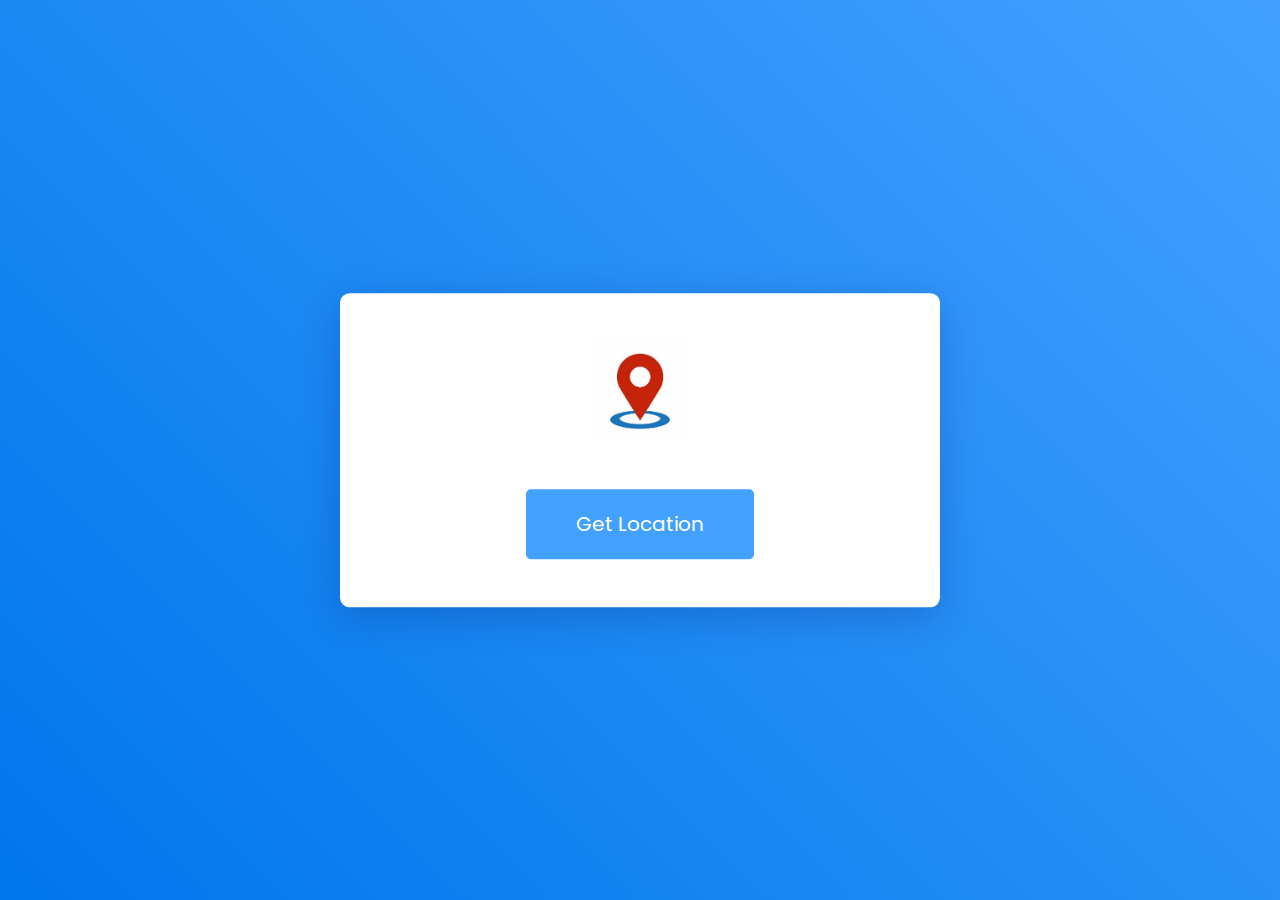
<file: web pro/location/index.html>
﻿<!DOCTYPE html>
<html lang="en">
<head>
    <meta name="viewport" content="width=device-width, initial-scale=1.0" />
    <title>Get User Location</title>
    <!-- Google Fonts -->
    <link href="https://fonts.googleapis.com/css2?family=Poppins:wght@500&display=swap"
          rel="stylesheet" />
    <!-- Stylesheet -->
    <link rel="stylesheet" href="style.css" />
</head>
<body>
    <div class="container">
        <img src="location.jpg" />
        <div id="location-details"></div>
        <button id="get-location">Get Location</button>
    </div>
    <!-- Script -->
    <script src="script.js"></script>
</body>
</html>
</file>
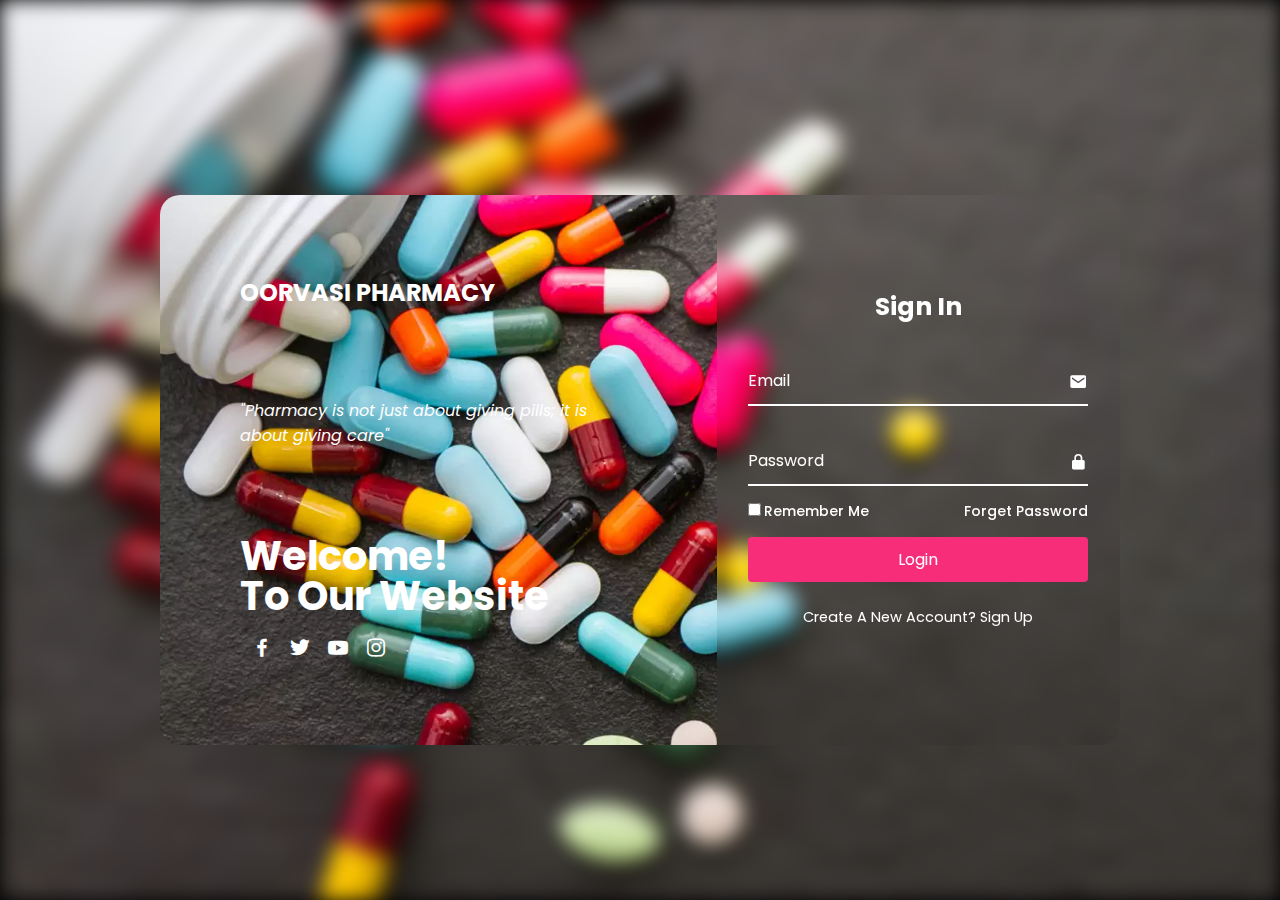
<file: web pro/login/index.html>
﻿<!DOCTYPE html>
<html lang="en">
<head>
    <title>pharmacy</title>
    <link rel="stylesheet" href="index.css">
    <link href='https://unpkg.com/boxicons@2.1.4/css/boxicons.min.css' rel='stylesheet'>
</head>
<body>
    
    <!-- LOGIN FORM CREATION -->
    <div class="background"></div>
    <div class="container">
        <div class="item">
            <h2 ></i>OORVASI PHARMACY</h2>
            <p><i>"Pharmacy is not just about giving pills; it is about giving care"</i></p>
            <div class="text-item">
                <h2>
                    Welcome! <br><span>
                        To Our Website
                    </span>
                </h2>
                <p></p>
                <div class="social-icon">
                    <a href="#"><i class='bx bxl-facebook'></i></a>
                    <a href="#"><i class='bx bxl-twitter'></i></a>
                    <a href="#"><i class='bx bxl-youtube'></i></a>
                    <a href="#"><i class='bx bxl-instagram'></i></a>
                    
                </div>
            </div>
        </div>
        <div class="login-section">
            <div class="form-box login">
                <form action="">
                    <h2>Sign In</h2>
                    <div class="input-box">
                        <span class="icon"><i class='bx bxs-envelope'></i></span>
                        <input type="email" required>
                        <label>Email</label>
                    </div>
                    <div class="input-box">
                        <span class="icon"><i class='bx bxs-lock-alt'></i></span>
                        <input type="password" required>
                        <label>Password</label>
                    </div>
                    <div class="remember-password">
                        <label for=""><input type="checkbox">Remember Me</label>
                        <a href="#">Forget Password</a>
                    </div>
                    <button class="btn">Login</button>
                    <div class="create-account">
                        <p>Create A New Account? <a href="#" class="register-link">Sign Up</a></p>
                    </div>
                </form>
            </div>
            <div class="form-box register">
                <form action="">

                    <h2>Sign Up</h2>

                    <div class="input-box">
                        <span class="icon"><i class='bx bxs-user'></i></span>
                        <input type="text" required>
                        <label>Username</label>
                    </div>
                    <div class="input-box">
                        <span class="icon"><i class='bx bxs-envelope'></i></span>
                        <input type="email" required>
                        <label>Email</label>
                    </div>
                    <div class="input-box">
                        <span class="icon"><i class='bx bxs-lock-alt'></i></span>
                        <input type="password" required>
                        <label>Password</label>
                    </div>
                    <div class="remember-password">
                        <label for=""><input type="checkbox">I agree with this statement</label>
                    </div>
                    <button class="btn">Login</button>
                    <div class="create-account">
                        <p>Already Have An Account? <a href="#" class="login-link">Sign In</a></p>
                    </div>
                </form>
            </div>
        </div>
    </div>
    <!-- SIGN UP FORM CREATION -->

    <script src="index.js"></script>
</body>

</html>
</file>
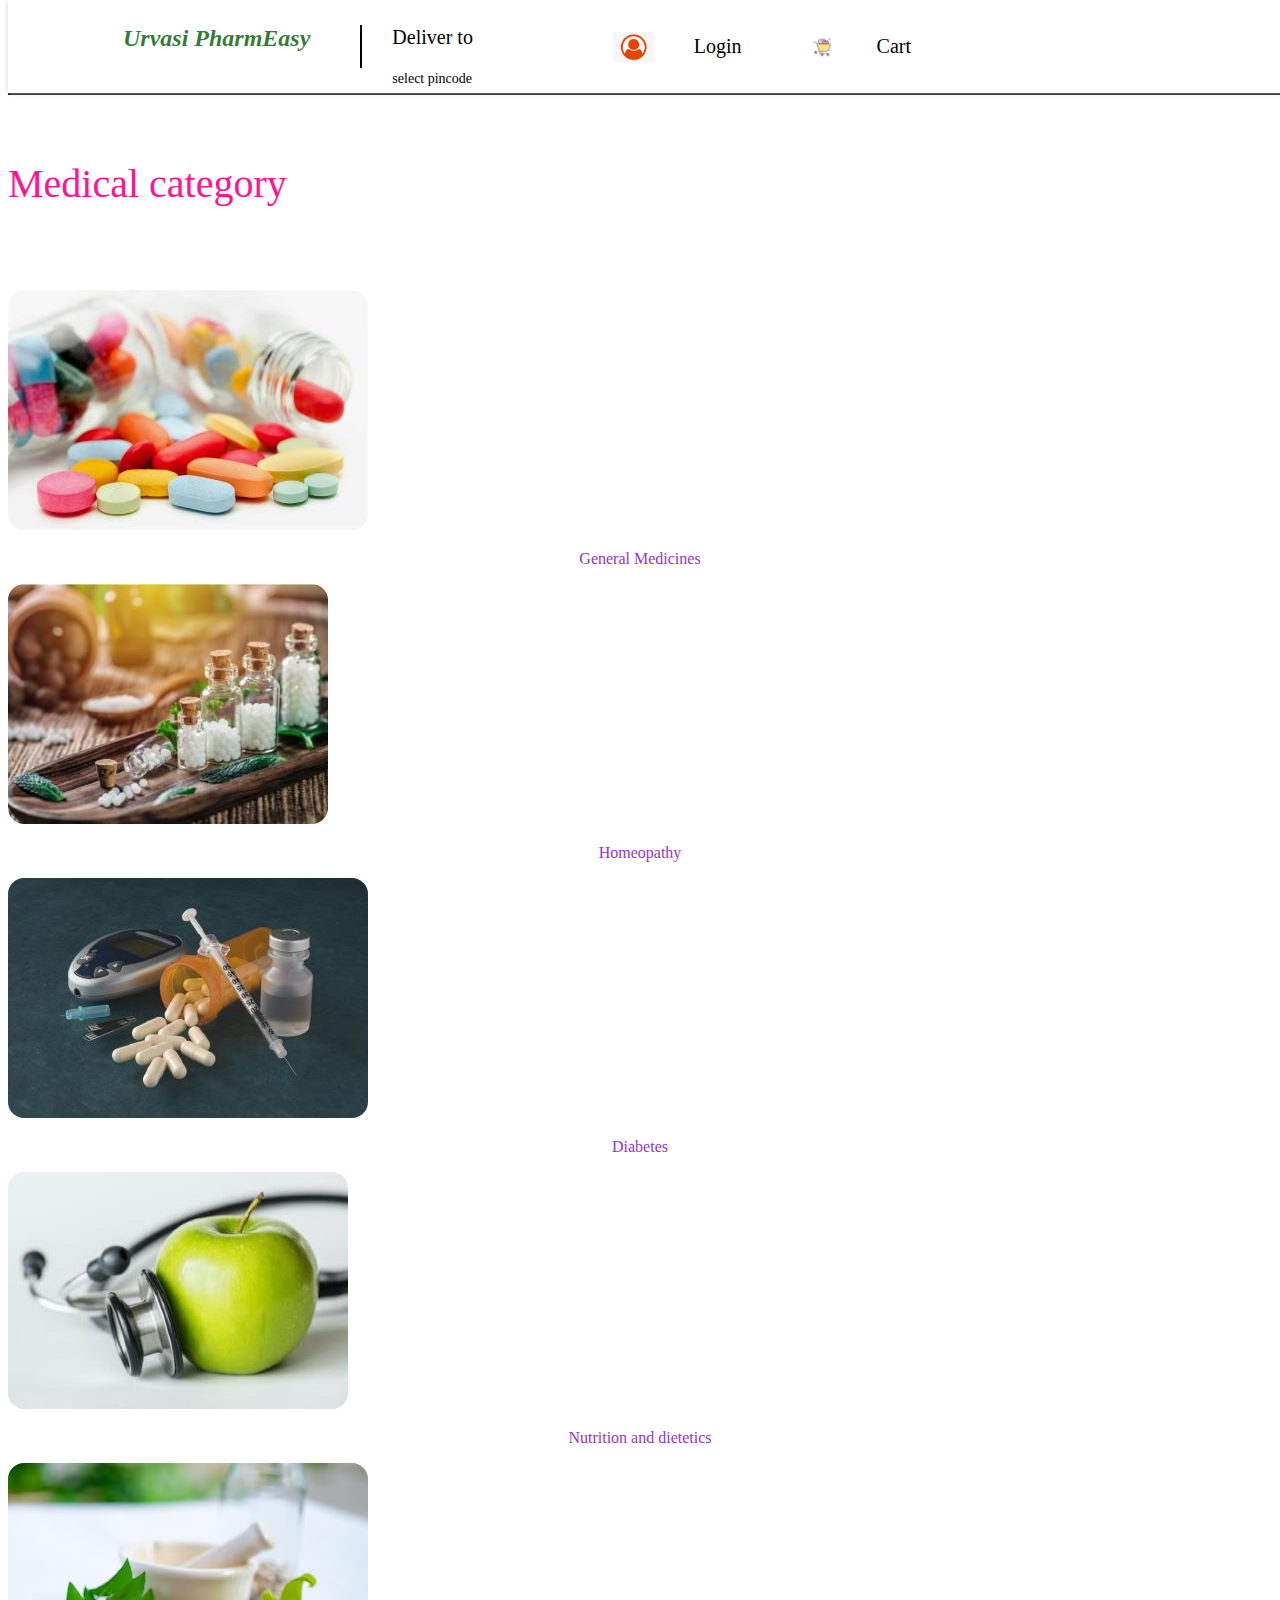
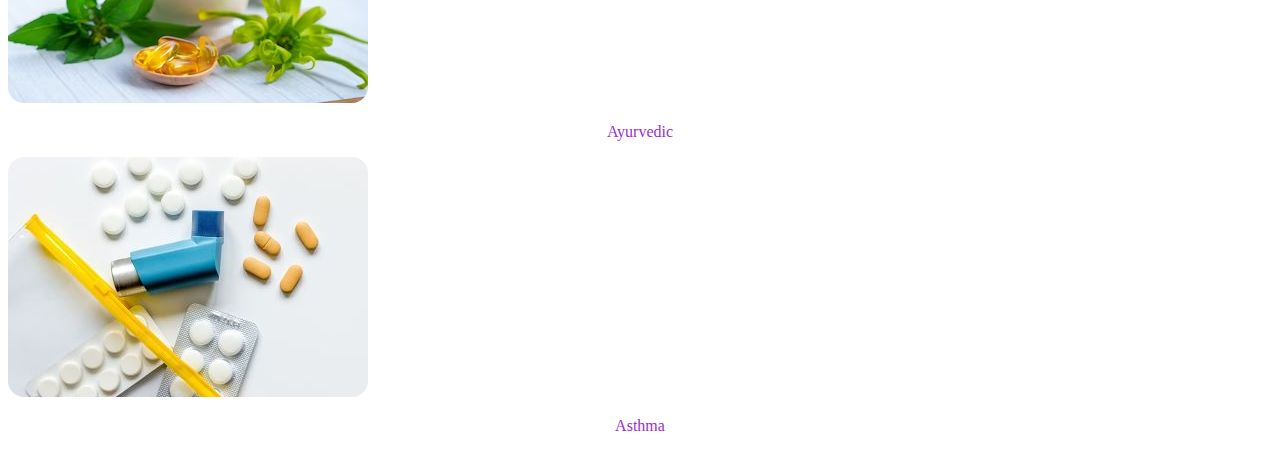
<file: web pro/pharmasyhp.html>
<!DOCTYPE html>
<html lang="en">
    <head>
        <title>Urvasi PharmEasy</title>
        <meta charset="UTF-8">
        <meta http-equiv="X-UA-Compatible" content="IE=edge">
        <meta name="viewport" content="width=device-width, initial-scale=1.0">
        <link rel="stylesheet" href="hpstyle.css">
        <!--<link rel="stylesheet" href="medicine.css">-->
        <link href="https://cdn.jsdelivr.net/npm/bootstrap@5.3.0-alpha1/dist/css/bootstrap.min.css" rel="stylesheet" integrity="sha384-GLhlTQ8iRABdZLl6O3oVMWSktQOp6b7In1Zl3/Jr59b6EGGoI1aFkw7cmDA6j6gD" crossorigin="anonymous">
        <link rel="stylesheet" href="https://cdnjs.cloudflare.com/ajax/libs/font-awesome/6.3.0/css/all.min.css" integrity="sha512-SzlrxWUlpfuzQ+pcUCosxcglQRNAq/DZjVsC0lE40xsADsfeQoEypE+enwcOiGjk/bSuGGKHEyjSoQ1zVisanQ==" crossorigin="anonymous" referrerpolicy="no-referrer" />
    </head>
    <body>
      
        <div id="navbar">
          <div id="nav">
             <h2 id="topic">Urvasi PharmEasy</h2>
               <div id="pick-add" class="pin">
                    <div>
                        <p id="d">Deliver to</p>
                    </div>
                    <h4 id="p" onclick="window.open('location/index.html','_self')" >select pincode</h4>
                   <!--<i id="arr" class="fa-solid fa-angle-down"></i>-->
              </div>
                <ul id="list">
                    <li><a href="../web pro/login/index.html" target="_self"><img src="login.png" id="1st"><p>Login</p></a></li>
                    <li><a href="#"><img src="cart.png" id="3rd"><p>Cart</p></a></li>
                </ul>
           </div>
        </div>
        <section>
            <div>Medicine
                <div>medicine</div>
                <div>medicine</div>
                <pre>


                </pre>
            </div>
<!--      
    <div class="container">
        <div class="main_box">
            <div class="box">
                <div class="box1_line2">
                    Search for Medical / Products category
                </div>
                <div class="box1_line3">
                    <div class="line3_col1" style="vertical-align: middle;"> 
                        <div class="select_pincode" onclick="window.open('location/index.html','_self')">Select Pincode</div>
                        <span class="down_icon"><i class="fa-solid fa-sort-down"></i></span>  
                    </div>
                        <input type="text" class="inp" placeholder="Search medical/Products category">                        
                    <div class="search_div">
                        <span class="search_icon"><i class="fa-solid fa-magnifying-glass" style="color: rgb(200, 197, 197)"></i>
                        </span> 
                    </div>
                </div>
            </div>
            <div class="main_boxes">
                <div class="main_box2">
                    <div class="box2_icon1">
                        <i class="fa-solid fa-file-prescription" style="color:#0dcfbf;"></i>
                    </div>
                    <div class="Order_with_prescription">
                        Order with prescription
                    </div>
                    <div class="arrow"><i class="fa-solid fa-caret-right" style="color:#10847e;"></i></div>
                </div>
            </div>
        </div>   
    </div>
    <pre>
    -->

    </pre>

            <div class="container">
                <div class="row justify-content-lg-center">
                    <div class="col col-lg-3">
                        <p style="font-size: 40px; color: deeppink; font-family: fantasy;">Medical category</p>
                    </div>
                </div>
                <pre>

                </pre>
                <div id="sty" class="row">
                    <div id="fir" class="col-4" onclick="window.open('medicine/searching2.html', '_self');">
                        <a href="#"><img style="border-radius: 1em;" src="gmed.jpg">
                           <div class="card-body">
                              <p style="text-align: center;">General Medicines</p>
                        </div></a>
                    </div>
                    <div id="fir" class="col-4">
                            <a href="#"><img style="border-radius: 1em;" src="home.jpg">
                               <div class="card-body">
                                  <p style="text-align: center;">Homeopathy</p>
                            </div></a>
                    </div>
                    <div id="fir" class="col-4">
                        <a href="#"><img style="border-radius: 1em;" src="dia.jpg">
                            <div class="card-body">
                               <p style="text-align: center;">Diabetes</p>
                         </div></a>
                    </div>
                    <div id="fir" class="col-4">
                        <a href="#"><img style="border-radius: 1em;" src="nutri.jpg">
                            <div class="card-body">
                               <p style="text-align: center;">Nutrition and dietetics</p>
                         </div></a>
                    </div>
                        <div id="fir" class="col-4">
                            <a href="#"><img style="border-radius: 1em;" src="ayu.jpg">
                               <div class="card-body">
                                  <p style="text-align: center;">Ayurvedic</p>
                            </div></a>
                    </div>
                    <div id="fir" class="col-4">
                        <a href="#"><img style="border-radius: 1em;" src="asth.jpg">
                            <div class="card-body">
                               <p style="text-align: center;">Asthma</p>
                         </div></a>
                    </div>
                </div>
            </div>
        </section>
   </body>   
</html>
</file>
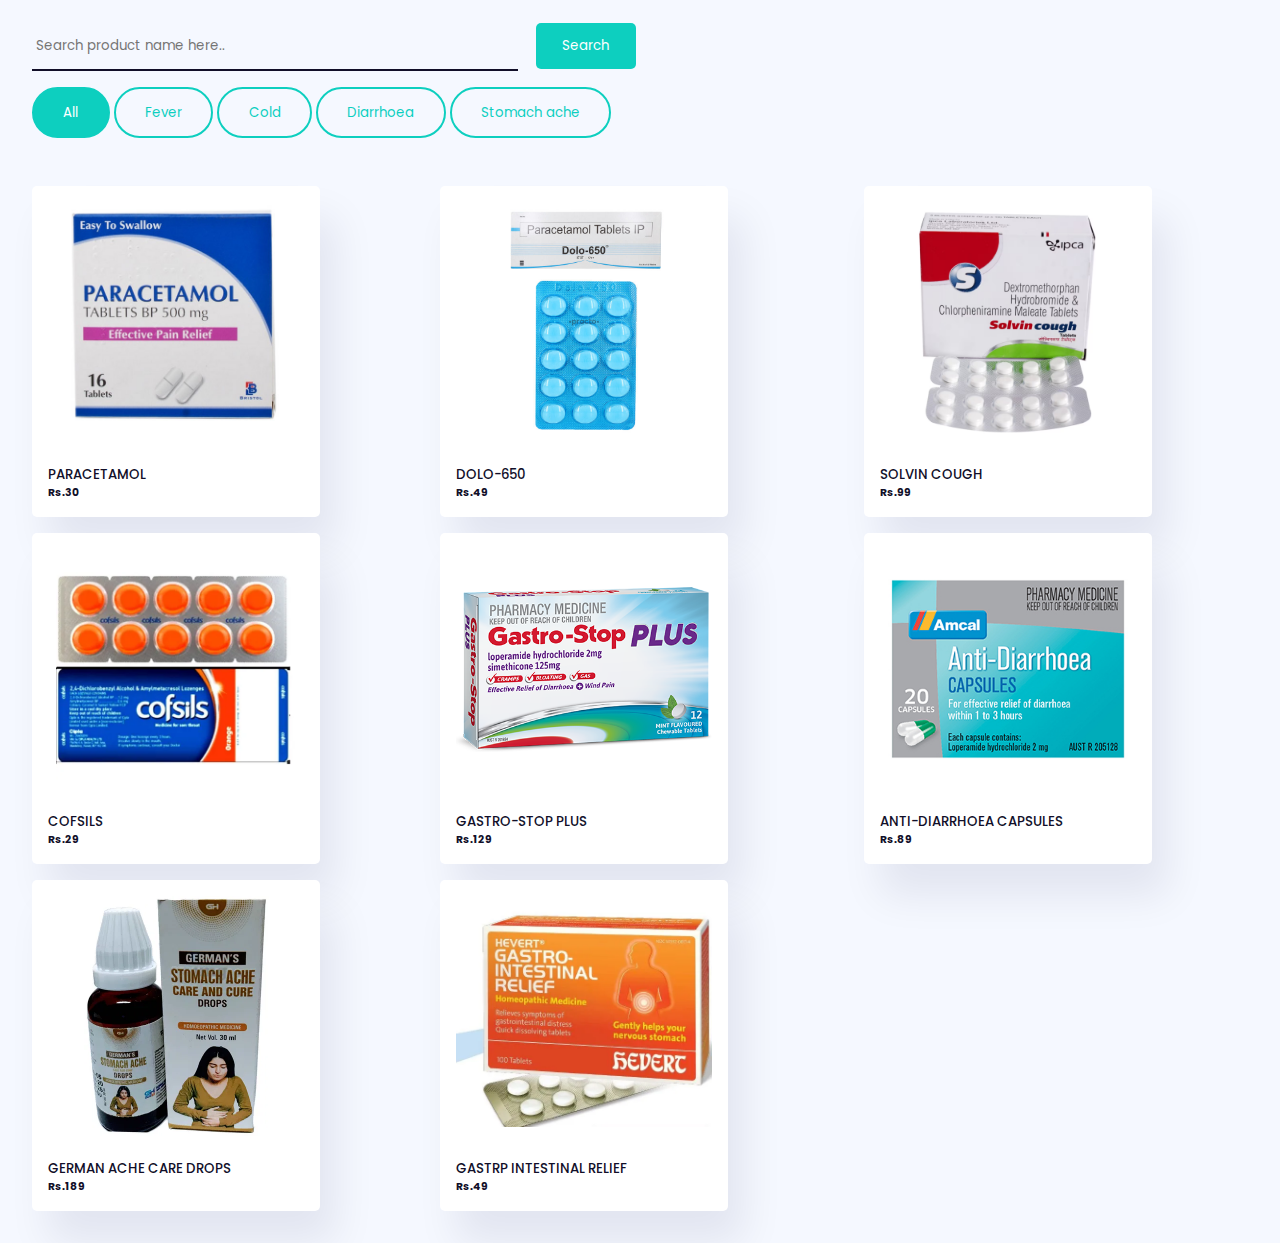
<file: web pro/medicine/searching2.html>
<!DOCTYPE html>
<html lang="en">
  <head>
    <meta name="viewport" content="width=device-width, initial-scale=1.0" />
    <title>Product Filter And Search</title>
    <!-- Google Font -->
    <link
      href="https://fonts.googleapis.com/css2?family=Poppins:wght@400;500&display=swap"
      rel="stylesheet"
    />
    <!-- Stylesheet -->
    <link rel="stylesheet" href="searching2.css" />
  </head>
  <body>
    <div class="wrapper">
      <div id="search-container">
        <input
          type="search"
          id="search-input"
          placeholder="Search product name here.."
        />
        <button id="search">Search</button>
      </div>
      <div id="buttons">
        <button class="button-value" onclick="filterProduct('all')">All</button>
        <button class="button-value" onclick="filterProduct('Fever')">
          Fever
        </button>
        <button class="button-value" onclick="filterProduct('Cold')">
          Cold
        </button>
        <button class="button-value" onclick="filterProduct('Diarrhoea')">
          Diarrhoea
        </button>
        <button class="button-value" onclick="filterProduct('Stomach_ache')">
          Stomach ache
        </button>
      </div>
      <div id="products"></div>
    </div>
    <!-- Script -->
    <script src="searching2.js"></script>
  </body>
</html>
</file>
<file: web pro/location/style.css>
* {
  padding: 0;
  margin: 0;
  box-sizing: border-box;
  font-family: "Poppins", sans-serif;
}
body {
    height: 100vh;
    background: url(pharmacy.jpg) no-repeat;
    background: linear-gradient(45deg, #0076ec, #42a1ff);
}
.container {
  width: 80vw;
  max-width: 37.5em;
  background-color: #ffffff;

  padding: 3em 1.8em;
  position: absolute;
  transform: translate(-50%, -50%);
  top: 50%;
  left: 50%;
  border-radius: 0.6em;
  box-shadow: 0 0.6em 2.5em rgba(0, 7, 70, 0.2);
}
.container img {
  width: 6.25em;
  display: block;
  margin: auto;
}
#location-details {
  font-size: 1.75em;
  text-align: center;
  margin: 1em 0 1.7em 0;
  color: #021d38;
  font-weight: 500;
}
.container button {
  display: block;
  margin: auto;
  background-color: #42a1ff;
  color: #ffffff;
  border: none;
  font-size: 1.25em;
  padding: 1em 2.5em;
  border-radius: 0.25em;
  cursor: pointer;
}
</file>
<file: web pro/login/index.css>
﻿@import url('https://fonts.googleapis.com/css2?family=Poppins:ital,wght@0,300;0,400;0,500;1,500&display=swap');
*{
    margin: 0;
    padding: 0;
    box-sizing: border-box;
    font-family: "poppins",sans-serif;
}
body{
    height: 100vh;
    width: 100%;
    background: #000;

}
.background{
    background: url(pharmacy.jpg) no-repeat;
    background-position: center;
    background-size:cover ;
    height: 100vh;
    width: 100%;
    filter: blur(10px);
}

.header{
    position: fixed;
    top: 0;
    left: 0;
    width: 100%;
    padding: 25px 13%;
    background: transparent;
    display: flex;
    justify-content: space-between;
    align-items: center;
    z-index: 100;

}
.navbar a{
    position: relative;
    font-size: 16px;
    color: #fff;
    margin-right: 30px;
    text-decoration: none;
}
.navbar a::after{
    content: "";
    position: absolute;
    left: 0;
    width: 100%;
    height: 2px;
    background: #fff;
    bottom: -5px;
    border-radius: 5px;
    transform: translateY(10px);
    opacity: 0;
    transition: .5s ease;
}
.navbar a:hover:after{
    transform: translateY(0);
    opacity: 1;
}
.search-bar{
    width: 250px;
    height: 45px;
    background-color: transparent;
    border: 2px solid #fff;
    border-radius: 6px;
    display: flex;
    align-items: center;
}
.search-bar input{
    width: 100%;
    background-color: transparent;
    border: none;
    outline: none;
    color: #fff;
    font-size: 16px;
    padding-left: 10px;
}
.search-bar button{
    width: 40px;
    height: 100%;
    background: transparent;
    outline: none;
    border: none;
    color: #fff;
    cursor: pointer;
}
.search-bar input::placeholder{
    color: #fff;
}
.search-bar button i{
    font-size: 22px;
}
.container{
    position: absolute;
    left: 50%;
    top: 50%;
    transform: translate(-50%,-50%);
    width: 75%;
    height: 550px;
    margin-top: 20px;
    background: url(pharmacy.jpg) no-repeat;
    background-position: center;
    background-size:cover ;
    border-radius: 20px;
    overflow: hidden;


}
.item{
    position: absolute;
    top: 0;
    left: 0;
    width: 58%;
    height: 100%;
    color: #fff;
    background: transparent;
    padding: 80px;
    display: flex;
    justify-content: space-between;
    flex-direction: column;
}
.item .logo{
    color: #fff;
    font-size: 30px;

}
.text-item h2{
    font-size: 40px;
    line-height: 1;
}
.text-item p{
    font-size: 16px;
    margin: 20px 0;
}
.social-icon a i{
    color: #fff;
    font-size: 24px;
    margin-left: 10px;
    cursor: pointer;
    transition: .5s ease;
}
.social-icon a:hover i{
    transform: scale(1.2);
}
.container .login-section{
    position: absolute;
    top: 0;
    right: 0;
    width: calc(100% - 58%);
    height: 100%;
    color: #fff;
    backdrop-filter: blur(10px);
}

.login-section .form-box{
    position: absolute;
    display: flex;
    justify-content: center;
    align-items: center;
    width: 100%;
    height: 100%;

}
.login-section .form-box.register{
    transform: translateX(430px);
    transition: transform .6s ease;
    transition-delay: 0s;
}
.login-section.active .form-box.register{
    transform: translateX(0px);
    transition-delay: .7s;
}

.login-section .form-box.login{
    transform: translateX(0px);
    transition: transform .6s ease;
    transition-delay: 0.7s;
}
.login-section.active .form-box.login{
    transform: translateX(430px);
    transition-delay: 0s;
}



.login-section .form-box h2{
    text-align: center;
    font-size: 25px;
}

.form-box .input-box{
    width: 340px;
    height: 50px;
    border-bottom: 2px solid#fff;
    margin: 30px 0;
    position: relative;
}
.input-box input{
    width: 100%;
    height: 100%;
    background: transparent;
    border: none;
    outline: none;
    font-size: 16px;
    padding-right: 28px;


}
.input-box label{
    position: absolute;
    top: 50%;
    left: 0;
    transform: translateY(-50%);
    font-size: 16px;
    font-weight: 600px;
    pointer-events: none;
    transition: .5s ease;

}
.input-box .icon{
    position: absolute;
    top: 13px;
    right: 0;
    font-size: 19px;
}
.input-box input:focus~ label,
.input-box input:valid~ label{
    top: -5px;
}
.remember-password{
    font-size: 14px;
    font-weight: 500;
    margin: -15px 0 15px ;
    display: flex;
    justify-content: space-between;
}
.remember-password label input{
    accent-color: #fff;
    margin-right: 3px;

}
.remember-password a{
    color: #fff;
    text-decoration: none;
}
.remember-password a:hover{
    text-decoration: underline;
}
.btn{
    background: #fff;
    width: 100%;
    height: 45px;
    outline: none;
    border: none;
    border-radius: 4px;
    cursor: pointer;
    background: #f72d7a;
    font-size: 16px;
    color: #fff;
    box-shadow: rgba(0,0,0,0.4);

}
.create-account{
    font-size: 14.5px;
    text-align: center;
    margin: 25px;
}
.create-account p a{
    color: #fff;
    font-weight: 600px;
    text-decoration: none;
}
.create-account p a:hover{
    text-decoration: underline;
}
</file>
<file: web pro/hpstyle.css>
#navbar
{
    position: fixed;
    width: 100%;
    top: 0;
    background-color: white;
    border-bottom: 2px solid black;
}
#nav
{
    box-shadow: lightgray 0 0 5px;
    width: 100%;
    padding: 5px;
    box-sizing: border-box;
    display: flex;
}
#pick-add
{
    margin: auto 30px;
}
#pick-add > div
{
    display: flex;
}
#pick-add > div p
{
     font-size: 20px;
}
#pick-add > h4
{
    cursor: pointer;
    font-weight:500;
    font-size: 14px;
    display: inline;
}
#pick-add > i
{
    font-size: 14px;
    cursor: pointer;
}
#topic{
    color:rgba(4, 94, 4, 0.816);
    font-style: italic;
    padding-left: 100px;
    text-align: left;
    text-indent: 10px;
    margin-right: auto 2px;
    border-right: solid 2px black;
    padding-right: 50px;
   }
@media screen and (max-width:1150px)
{
   h2#topic
   {
    padding-left: 0px;
    font-size:20px;
   } 
   div>p#d
   {
    font-size: 10px;
   }
   h4#p
   {
    font-size: 10px;
   }
}
@media screen and (max-width:800px)
{
   div>p#d
   {
    display:none;
   }   
   h4#p
   {
    display: none;
   }
   i#arr
   { 
    display: none;
   }
}
@media screen and (max-width:500px)
{
   h2#topic
   {
    font-size:10px;
   } 
}
#list
{  
    list-style-type: none;
    display: flex;
    justify-content: flex-end;
    text-decoration: none;
    margin:auto 20px;
}
@media screen and (max-width:1000px) {
    div#nav>ul li p
    {
        display:none;
    }
}
#nav > ul li a
{
    margin: 10px 15px;
    align-items: center;
    display: flex;
    cursor: pointer;
    text-decoration: none;
    color:black;
}
#nav > ul li p
{
    display: flex;
    margin-left: 5px;
    font-size: 20px;
}
#nav > ul li img
{
    display: flex;
    flex-wrap: wrap;
    margin: 5px 35px;
    height: 30px;
}
#nav > ul li a:hover
{
    text-decoration-line: underline;
    text-decoration-style: dotted;
    color: black;
}
#fir > a:hover
{
    text-decoration-line: underline;
    text-decoration-style: dotted;
    color:rgb(211, 11, 175);
}
#fir > a
{
    text-decoration: none;
    color: darkorchid;
    font-size: medium;
    font-family: cursive;
}
</file>
<file: web pro/medicine.css>
/*
*{
    margin: 0;
    padding: 0;
}
indide div then little bit width increases
*/


.container{
    
    border: 2px solid blanchedalmond;    
}
.main_box{
    display: flex;
    gap:30px;
}
.return_back{
    display: flex;
    justify-content: start;
    align-items : center;
    gap:10px;
    color:rgb(79, 88, 94);
    font-family: "Open Sans", sans-serif;
    font-size: 16px;   
}

.heading{
    color:RGB(79, 88, 94);
    font-family: "Open Sans", sans-serif;
    font-size:26px;
    font-weight:700;
}
.box{
    width: 150%;/*****************##################***/
    padding: 30px 20px 20px;
    background-color: #10847e;/*(16,132,126)*/
    border-radius: 6px;/**NICE RADIUS - NOT 25PX**/
    margin-bottom: 30px;
    color: white;
    font-family:"Open Sans",sans-serif;
    height: fit-content;/******###############*************/


}
.box1_line1{
    font-size:12px;
    display: flex;
    align-items : center;
    gap:35px;
    margin-bottom: 30px;
}
.box1_line2{
    font-family:"Open Sans",sans-serif;
    font-size:16px;
    font-weight:700;
    margin-bottom: 30px;

}
.box1_line3{
    
    display: grid;/********************************** flex gives some space at bottom
    grid-auto-rows: 1fr;*/
    grid-template-columns: 1fr 2.5fr 40px;/***********************fr unt????????????????????**********/
      
}




.line3_col1{
    padding-left: 10px;
    background-color:rgb(244,247,251);
    color:  #10847e;

    font-size:16px;
    font:bold;
    font-weight: 600;

    border-bottom-left-radius: 6px;
    border-top-left-radius: 6px;

    display: flex;
    align-items : center; /*******************************Why is vertical-align: middle not working on my span or div?***************************/
    
}

.down_icon{
    font-size: 25px;
    padding-left: 15px;
    padding-right: 10px;
    position: relative;
    bottom: 2px;
    
}

.inp,.box1_line3{
      
    border: none;/*********************************************/
   /* line-height: 1em;*/

   /****************************MAKING DIV AND INPUT OF EQUAL HEIGHT IS MADE POSSIBLE ONLY  with font size and height****/
   /*font-size: 1.5rem; /************VERY IMP******************/
   height: 52px;  /*2.8em****************VERY IMP***************/
   font-size: 16px; 
}


/*
.select_pincode{
    vertical-align: middle;
    position: relative; 
    top:10px;
}

.select_pincode{
    padding-top: 10px;
}
*/
.search_div{
    background-color:aliceblue;
    border-top-right-radius: 6px;
    border-bottom-right-radius: 6px;
}
.search_icon{
    position: relative;
    top:15px;
    left: 5px;
    font-size: 25px;
}

.main_box2{
    border: 1px solid rgb(211, 211, 211);
    border-radius: 6px;
    display: flex;
    gap: 10px;
    width:100%;/**************************###########################*****************************/
    height: fit-content;
    padding: 20px;
    
}
.arrow{
    padding-left:140px ;/**************change******************/
    font-size: 20px;
    font-weight:900;
}
.box2_icon1,.box3_icon1{
    font-size: 20px;
}
.main_box3{
    border: 1px solid rgb(211, 211, 211);
    border-radius: 6px;
    height: fit-content;
    margin-top: 20px;
    padding: 20px;
}
.main_boxes{
    display: flex;
    flex-direction: column;
    width: 100%;/*****************************#######################*************************/
}
.main_box3{
    display: flex;
    gap: 10px;
}
.Order_with_prescription,.no_prescription{
    font-family: "Open Sans", sans-serif;
    font-size: 16px;
    font-weight:600;
    line-height:24px;
    color: #0c4744;
}
.call{
    background-color: #10847e;
    width:fit-content;
    color: white;
    font-family: "Open Sans", sans-serif;
    font-size: 16px;
    font-weight:600;
    padding: 20px;
    border-radius: 6px;
}

/*
@media only screen and (max-width: 600px) {
    .box{
        width: 100%;  
    }
    .box1_line3{
        display: grid;
        grid-template-columns: 30% 50% 40px;
    }
  }
*/
.arrow2{
    font-size: 20px;
    font-weight:900;
    padding-left: 125px;
}


@media only screen and (max-width: 900px) {
    .container{
       
    }
    .main_box{
        display: flex;
        flex-direction: column;
    }
    .main_boxes{
        padding: 0;
    }
    .box{
        width: 100%;
    }
  }
</file>
<file: web pro/medicine/searching2.css>
* {
    padding: 0;
    margin: 0;
    box-sizing: border-box;
    border: none;
    outline: none;
    font-family: "Poppins", sans-serif;
  }
  body {
    background-color: #f5f8ff;
  }
  .wrapper {
    width: 95%;
    margin: 0 auto;
  }
  #search-container {
    margin: 1em 0;
  }
  #search-container input {
    background-color: transparent;
    width: 40%;
    border-bottom: 2px solid #110f29;
    padding: 1em 0.3em;
  }
  #search-container input:focus {
    border-bottom-color: #0dcfbf;
  }
  #search-container button {
    padding: 1em 2em;
    margin-left: 1em;
    background-color: #0dcfbf;
    color: #ffffff;
    border-radius: 5px;
    margin-top: 0.5em;
  }
  .button-value {
    border: 2px solid  #0dcfbf;
    padding: 1em 2.2em;
    border-radius: 3em;
    background-color: transparent;
    color: #0dcfbf;
    cursor: pointer;
  }
  .active {
    background-color: #0dcfbf;
    color: #ffffff;
  }
  #products {
    display: grid;   /*vertical alignment*/
    grid-template-columns: auto auto auto;
    grid-column-gap: 1.5em;
    padding: 2em 0;
  }
  .card {
    background-color: #ffffff;
    max-width: 18em;  /*horizontal alignment*/
    margin-top: 1em;
    padding: 1em;
    border-radius: 5px;
    box-shadow: 1em 2em 2.5em rgba(1, 2, 68, 0.08);
  }
  .image-container {
    text-align: center;
  }
  img {
    max-width: 100%;
    object-fit: contain;
    height: 15em;
  }
  .container {
    padding-top: 1em;
    color: #110f29;
  }
  .container h5 {
    font-weight: 500;
  }
  .hide {
    display: none;
  }
  @media screen and (max-width: 720px) {
    img {
      max-width: 100%;
      object-fit: contain;
      height: 10em;
    }
    .card {
      max-width: 10em;
      margin-top: 1em;
    }
    #products {
      grid-template-columns: auto auto;
      grid-column-gap: 1em;
    }
  }
</file>
